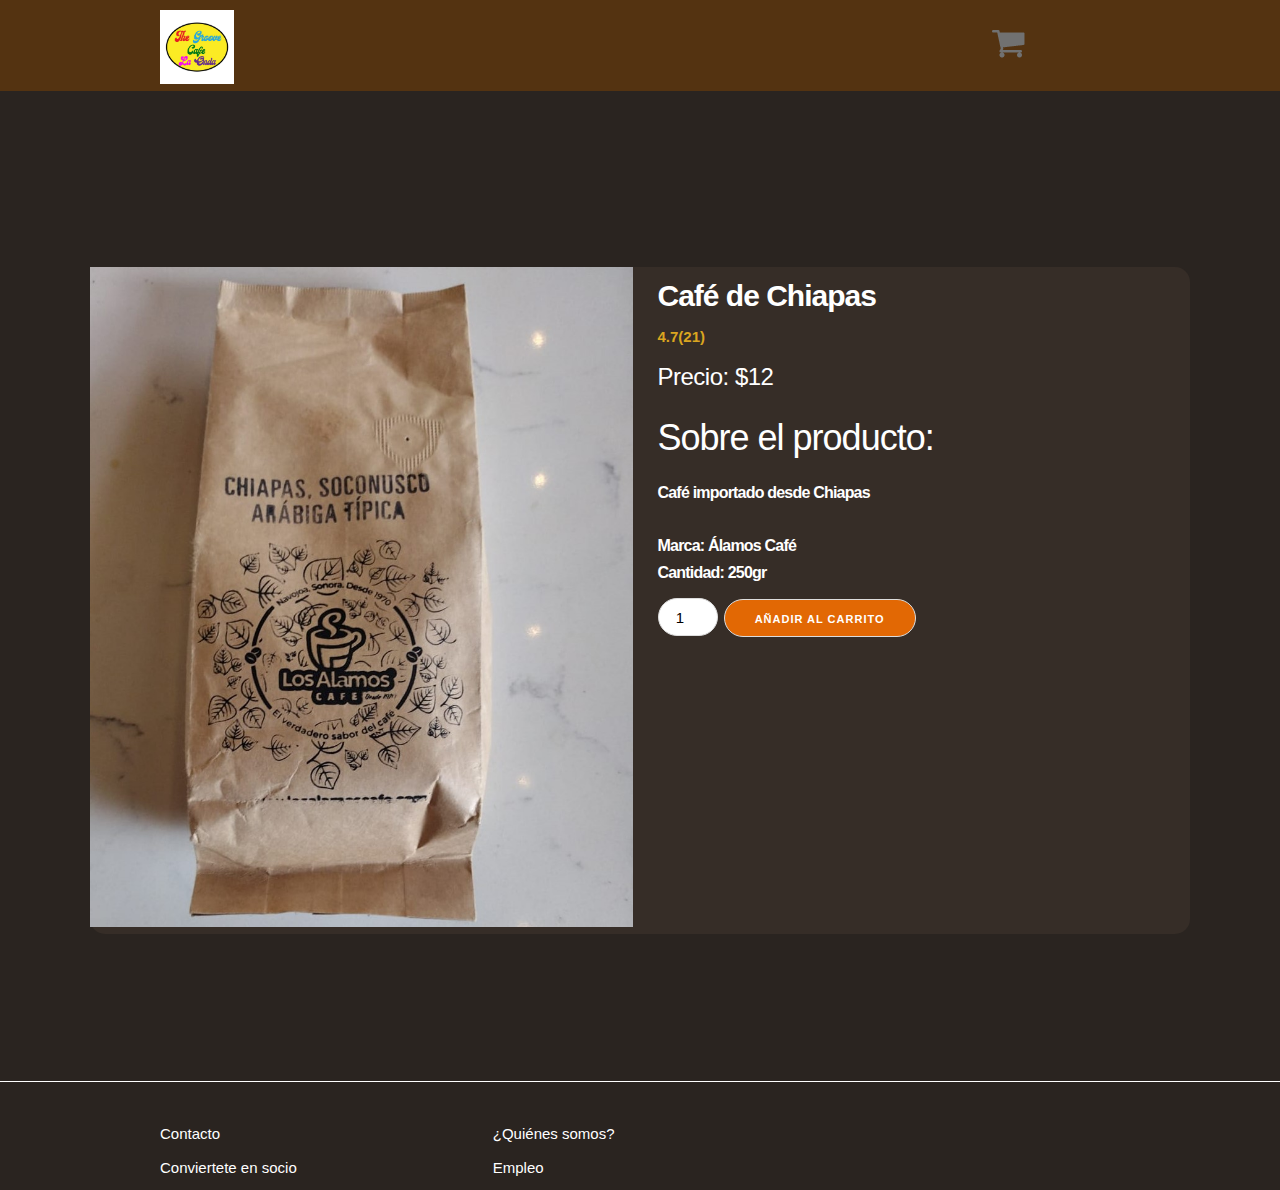
<file: productos/cafechiapas.html>
<!DOCTYPE html>
<html lang="en">
    <head>
        <meta charset="UTF-8">
        <meta http-equiv="X-UA-Compatible" content="IE=edge">
        <meta name="viewport" content="width=device-width, initial-scale=1.0">
        <title>Café de Chiapas</title>
        <link rel="shortcut icon" href="../img/thegroove.jpg"> 
        <link rel="stylesheet" href="../css/normalize.css">
        <link rel="stylesheet" href="../css/skeleton.css">
        <link rel="stylesheet" href="../css/custom.css">
        <link rel="stylesheet" href="../css/customproducto.css">
        <link rel="stylesheet" href="https://cdnjs.cloudflare.com/ajax/libs/font-awesome/5.15.1/css/all.min.css" integrity="sha512-+4zCK9k+qNFUR5X+cKL9EIR+ZOhtIloNl9GIKS57V1MyNsYpYcUrUeQc9vNfzsWfV28IaLL3i96P9sdNyeRssA==" crossorigin="anonymous" />
    </head>

    <body>
        
        <header id="header" class="header">
            <div class="container">
                <div class="row">

                    <div class="four columns">
                        <a href="../index.html"><img class="logo" src="../img/thegroove.jpg" alt="" width="25%" height="25%" id="logo"></a>
                    </div>

                    <div class="two columns u-pull-right">
                        <ul>
                            <li class="submenu">
                                <img class="carrito-logo" src="../img/cart.png" alt="" id="img-carrito">
                                <div id="carrito">
                                    <table id="lista-carrito" class="u-full-width">
                                        <thead>
                                            <tr>
                                                <th>Imagen</th>
                                                <th>Nombre</th>
                                                <th>Precio</th>
                                                <th></th>
                                            </tr>
                                            <tr>
                                                <th><img src="../img/cafeoaxaca.jpeg" class="foto" alt=""></th>
                                                <th>Café de Oaxaca</th>
                                                <th>$12</th>
                                                <th class="boton-clear">X</th>
                                            </tr>
                                        </thead>
                                        <tbody></tbody>
                                    </table>
                                    <button href="#" id="realizar-pedido" class="button u-full-width">Realizar pedido</button>
                                    <button href="#" id="vaciar-carrito" class="button u-full-width">Vaciar Carrito</button>
                                </div>
                            </li>
                        </ul>
                    </div>

                </div>
            </div>
        </header>

        <div class = "card-wrapper">
            <div class = "card">
                <!-- card left -->
                <div class = "product-imgs">
                    <div class = "img-display">
                        <div class = "img-showcase">
                            <img width="100%" src="../img/cafechiapas.jpeg" alt = "shoe image">
                        </div>
                    </div>
                </div>
              <!-- card right -->
              <div class = "product-content">
                <h2 class = "product-title">Café de Chiapas</h2>
                <div class = "product-rating">
                  <i class = "fas fa-star"></i>
                  <i class = "fas fa-star"></i>
                  <i class = "fas fa-star"></i>
                  <i class = "fas fa-star"></i>
                  <i class = "fas fa-star-half-alt"></i>
                  <span>4.7(21)</span>
                </div>
      
                <div class = "product-price">
                  <h5 class = "new-price">Precio: <span>$12</span></h5>
                  
                  <h3>Sobre el producto: </h3>
                  <h4>Café importado desde Chiapas<h4>
                    <br>
                    <h4>Marca: Álamos Café</h4>
                    <h4>Cantidad: 250gr</h4>
                </div>
      
                <div class = "purchase-info">
                  <input class="colortexto" type = "number" min = "0" value = "1">
                  <button type = "button" class = "btn">
                    Añadir al carrito <i class = "fas fa-shopping-cart"></i>
                  </button>
                </div>
      
                </div>
            </div>
        </div>

        <footer id="footer" class="footer">

            <div class="container">
                <div class="row">

                    <div class="four columns">
                        <nav id="principal" class="menu">
                            <a class="enlace" href="#">Contacto</a>
                            <a class="enlace" href="#">Conviertete en socio</a>
                        </nav>
                    </div>

                    <div class="four columns">
                        <nav id="secundario" class="menu">
                            <a class="enlace" href="#">¿Quiénes somos?</a>
                            <a class="enlace" href="#">Empleo</a>
                        </nav>
                    </div>

                </div>
            </div>

        </footer>
    </body>
</html>
</file>
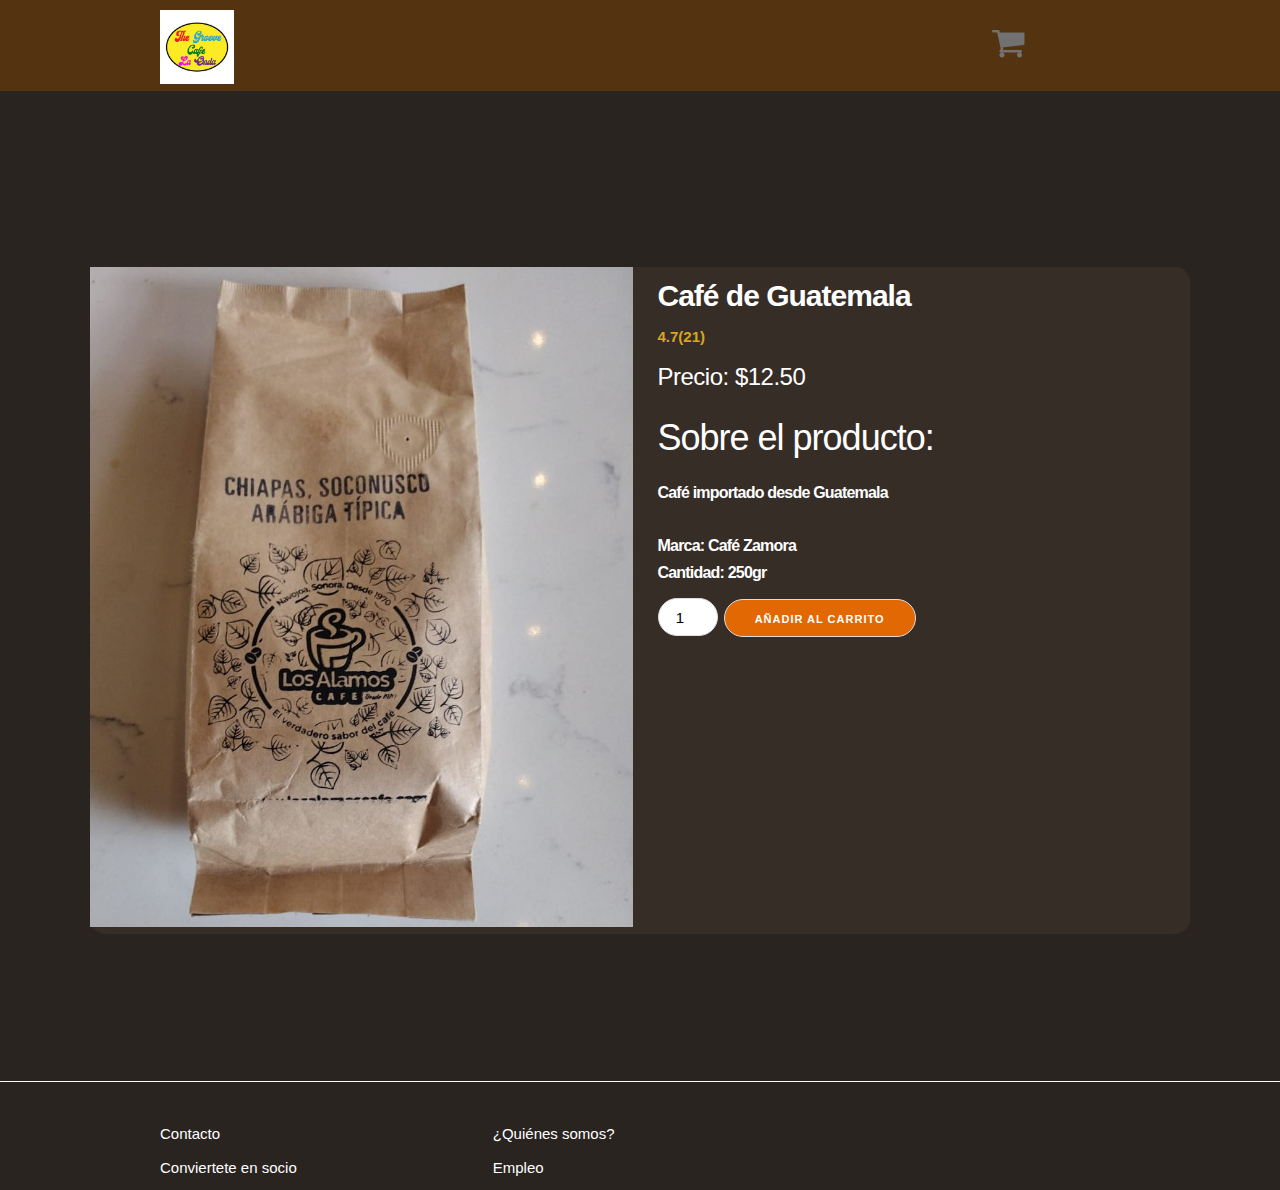
<file: productos/cafeguatemala.html>
<!DOCTYPE html>
<html lang="en">
    <head>
        <meta charset="UTF-8">
        <meta http-equiv="X-UA-Compatible" content="IE=edge">
        <meta name="viewport" content="width=device-width, initial-scale=1.0">
        <title>Café de Guatemala</title>
        <link rel="shortcut icon" href="../img/thegroove.jpg"> 
        <link rel="stylesheet" href="../css/normalize.css">
        <link rel="stylesheet" href="../css/skeleton.css">
        <link rel="stylesheet" href="../css/custom.css">
        <link rel="stylesheet" href="../css/customproducto.css">
        <link rel="stylesheet" href="https://cdnjs.cloudflare.com/ajax/libs/font-awesome/5.15.1/css/all.min.css" integrity="sha512-+4zCK9k+qNFUR5X+cKL9EIR+ZOhtIloNl9GIKS57V1MyNsYpYcUrUeQc9vNfzsWfV28IaLL3i96P9sdNyeRssA==" crossorigin="anonymous" />
    </head>

    <body>
        
        <header id="header" class="header">
            <div class="container">
                <div class="row">

                    <div class="four columns">
                        <a href="../index.html"><img class="logo" src="../img/thegroove.jpg" alt="" width="25%" height="25%" id="logo"></a>
                    </div>

                    <div class="two columns u-pull-right">
                        <ul>
                            <li class="submenu">
                                <img class="carrito-logo" src="../img/cart.png" alt="" id="img-carrito">
                                <div id="carrito">
                                    <table id="lista-carrito" class="u-full-width">
                                        <thead>
                                            <tr>
                                                <th>Imagen</th>
                                                <th>Nombre</th>
                                                <th>Precio</th>
                                                <th></th>
                                            </tr>
                                            <tr>
                                                <th><img src="../img/cafeoaxaca.jpeg" class="foto" alt=""></th>
                                                <th>Café de Oaxaca</th>
                                                <th>$12</th>
                                                <th class="boton-clear">X</th>
                                            </tr>
                                        </thead>
                                        <tbody></tbody>
                                    </table>
                                    <button href="#" id="realizar-pedido" class="button u-full-width">Realizar pedido</button>
                                    <button href="#" id="vaciar-carrito" class="button u-full-width">Vaciar Carrito</button>
                                </div>
                            </li>
                        </ul>
                    </div>

                </div>
            </div>
        </header>

        <div class = "card-wrapper">
            <div class = "card">
                <!-- card left -->
                <div class = "product-imgs">
                    <div class = "img-display">
                        <div class = "img-showcase">
                            <img width="100%" src="../img/cafechiapas.jpeg" alt = "shoe image">
                        </div>
                    </div>
                </div>
              <!-- card right -->
              <div class = "product-content">
                <h2 class = "product-title">Café de Guatemala</h2>
                <div class = "product-rating">
                  <i class = "fas fa-star"></i>
                  <i class = "fas fa-star"></i>
                  <i class = "fas fa-star"></i>
                  <i class = "fas fa-star"></i>
                  <i class = "fas fa-star-half-alt"></i>
                  <span>4.7(21)</span>
                </div>
      
                <div class = "product-price">
                  <h5 class = "new-price">Precio: <span>$12.50</span></h5>
                  <h3>Sobre el producto: </h3>
                  <h4>Café importado desde Guatemala<h4>
                    <br>
                    <h4>Marca: Café Zamora</h4>
                    <h4>Cantidad: 250gr</h4>
                </div>
      
                <div class = "purchase-info">
                  <input class="colortexto" type = "number" min = "0" value = "1">
                  <button type = "button" class = "btn">
                    Añadir al carrito <i class = "fas fa-shopping-cart"></i>
                  </button>
                </div>
      
                </div>
            </div>
        </div>

        <footer id="footer" class="footer">

            <div class="container">
                <div class="row">

                    <div class="four columns">
                        <nav id="principal" class="menu">
                            <a class="enlace" href="#">Contacto</a>
                            <a class="enlace" href="#">Conviertete en socio</a>
                        </nav>
                    </div>

                    <div class="four columns">
                        <nav id="secundario" class="menu">
                            <a class="enlace" href="#">¿Quiénes somos?</a>
                            <a class="enlace" href="#">Empleo</a>
                        </nav>
                    </div>

                </div>
            </div>

        </footer>
    </body>
</html>
</file>
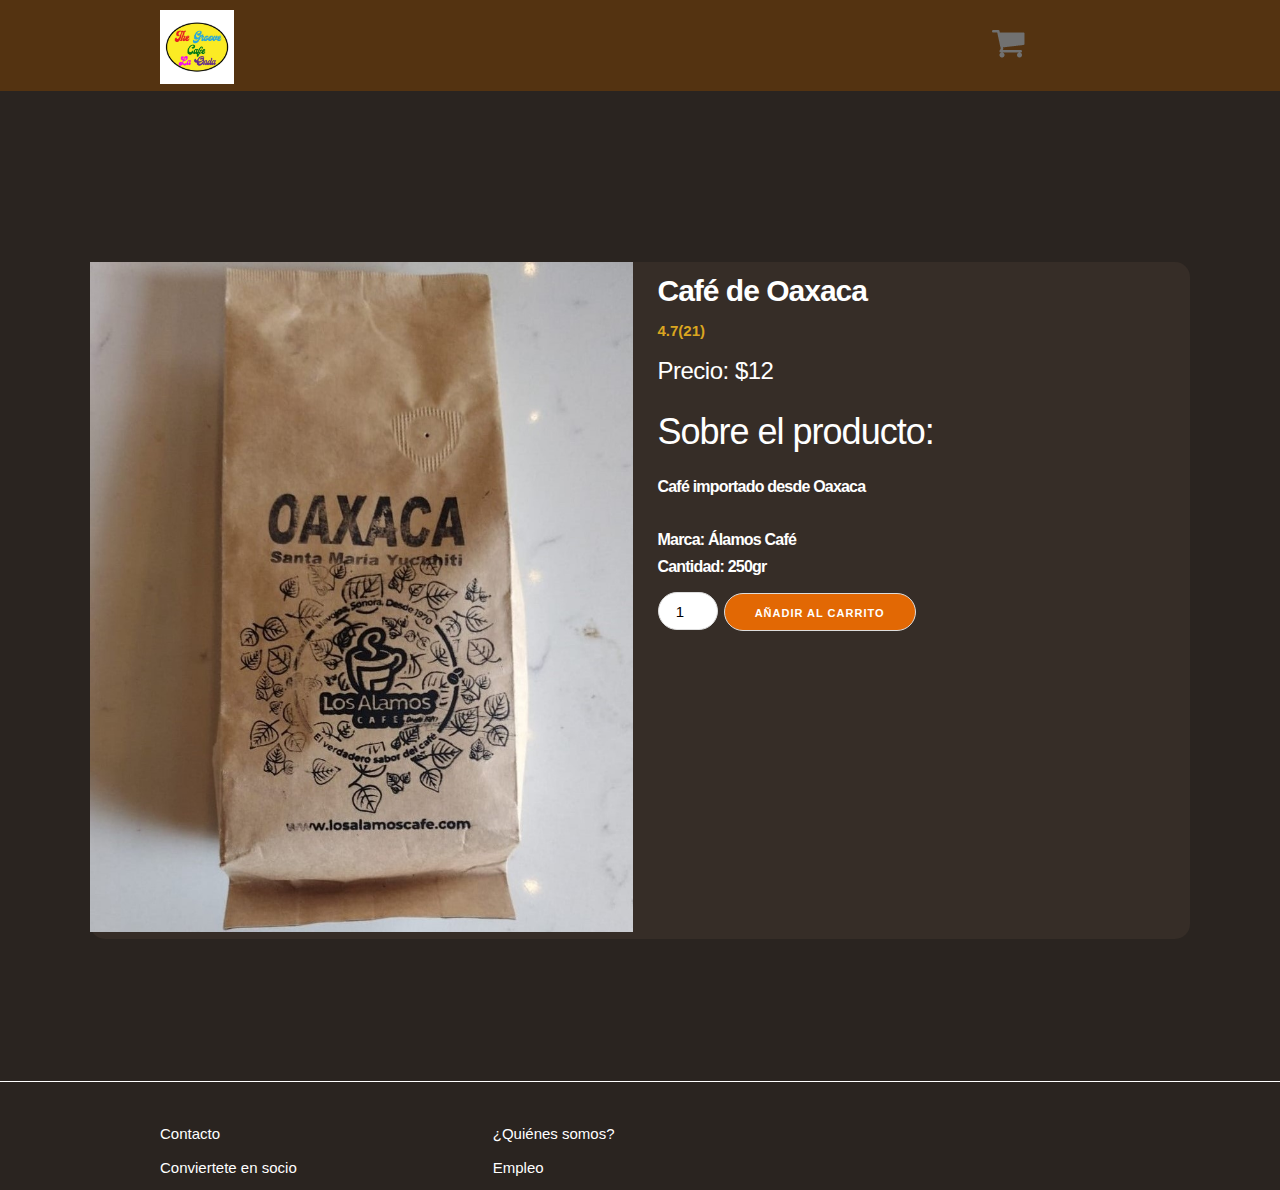
<file: productos/cafeoaxaca.html>
<!DOCTYPE html>
<html lang="en">
    <head>
        <meta charset="UTF-8">
        <meta http-equiv="X-UA-Compatible" content="IE=edge">
        <meta name="viewport" content="width=device-width, initial-scale=1.0">
        <title>Café de Oaxaca</title>
        <link rel="shortcut icon" href="../img/thegroove.jpg"> 
        <link rel="stylesheet" href="../css/normalize.css">
        <link rel="stylesheet" href="../css/skeleton.css">
        <link rel="stylesheet" href="../css/custom.css">
        <link rel="stylesheet" href="../css/customproducto.css">
        <link rel="stylesheet" href="https://cdnjs.cloudflare.com/ajax/libs/font-awesome/5.15.1/css/all.min.css" integrity="sha512-+4zCK9k+qNFUR5X+cKL9EIR+ZOhtIloNl9GIKS57V1MyNsYpYcUrUeQc9vNfzsWfV28IaLL3i96P9sdNyeRssA==" crossorigin="anonymous" />
    </head>

    <body>
        
        <header id="header" class="header">
            <div class="container">
                <div class="row">

                    <div class="four columns">
                        <a href="../index.html"><img class="logo" src="../img/thegroove.jpg" alt="" width="25%" height="25%" id="logo"></a>
                    </div>

                    <div class="two columns u-pull-right">
                        <ul>
                            <li class="submenu">
                                <img class="carrito-logo" src="../img/cart.png" alt="" id="img-carrito">
                                <div id="carrito">
                                    <table id="lista-carrito" class="u-full-width">
                                        <thead>
                                            <tr>
                                                <th>Imagen</th>
                                                <th>Nombre</th>
                                                <th>Precio</th>
                                                <th></th>
                                            </tr>
                                            <tr>
                                                <th><img src="../img/cafeoaxaca.jpeg" class="foto" alt=""></th>
                                                <th>Café de Oaxaca</th>
                                                <th>$12</th>
                                                <th class="boton-clear">X</th>
                                            </tr>
                                        </thead>
                                        <tbody></tbody>
                                    </table>
                                    <button href="#" id="realizar-pedido" class="button u-full-width">Realizar pedido</button>
                                    <button href="#" id="vaciar-carrito" class="button u-full-width">Vaciar Carrito</button>
                                </div>
                            </li>
                        </ul>
                    </div>

                </div>
            </div>
        </header>

        <div class = "card-wrapper">
            <div class = "card">
                <!-- card left -->
                <div class = "product-imgs">
                    <div class = "img-display">
                        <div class = "img-showcase">
                            <img width="100%" src="../img/cafeoaxaca.jpeg" alt = "shoe image">
                        </div>
                    </div>
                </div>
              <!-- card right -->
              <div class = "product-content">
                <h2 class = "product-title">Café de Oaxaca</h2>
                <div class = "product-rating">
                  <i class = "fas fa-star"></i>
                  <i class = "fas fa-star"></i>
                  <i class = "fas fa-star"></i>
                  <i class = "fas fa-star"></i>
                  <i class = "fas fa-star-half-alt"></i>
                  <span>4.7(21)</span>
                </div>
      
                <div class = "product-price">
                  <h5 class = "new-price">Precio: <span>$12</span></h5>
                  <h3>Sobre el producto: </h3>
                  <h4>Café importado desde Oaxaca<h4>
                    <br>
                    <h4>Marca: Álamos Café</h4>
                    <h4>Cantidad: 250gr</h4>
                 </div>
      
                <div class = "purchase-info">
                  <input class="colortexto" type = "number" min = "0" value = "1">
                  <button type = "button" class = "btn">
                    Añadir al carrito <i class = "fas fa-shopping-cart"></i>
                  </button>
                </div>
      
                </div>
            </div>
        </div>

        <footer id="footer" class="footer">

            <div class="container">
                <div class="row">

                    <div class="four columns">
                        <nav id="principal" class="menu">
                            <a class="enlace" href="#">Contacto</a>
                            <a class="enlace" href="#">Conviertete en socio</a>
                        </nav>
                    </div>

                    <div class="four columns">
                        <nav id="secundario" class="menu">
                            <a class="enlace" href="#">¿Quiénes somos?</a>
                            <a class="enlace" href="#">Empleo</a>
                        </nav>
                    </div>

                </div>
            </div>

        </footer>
    </body>
</html>
</file>
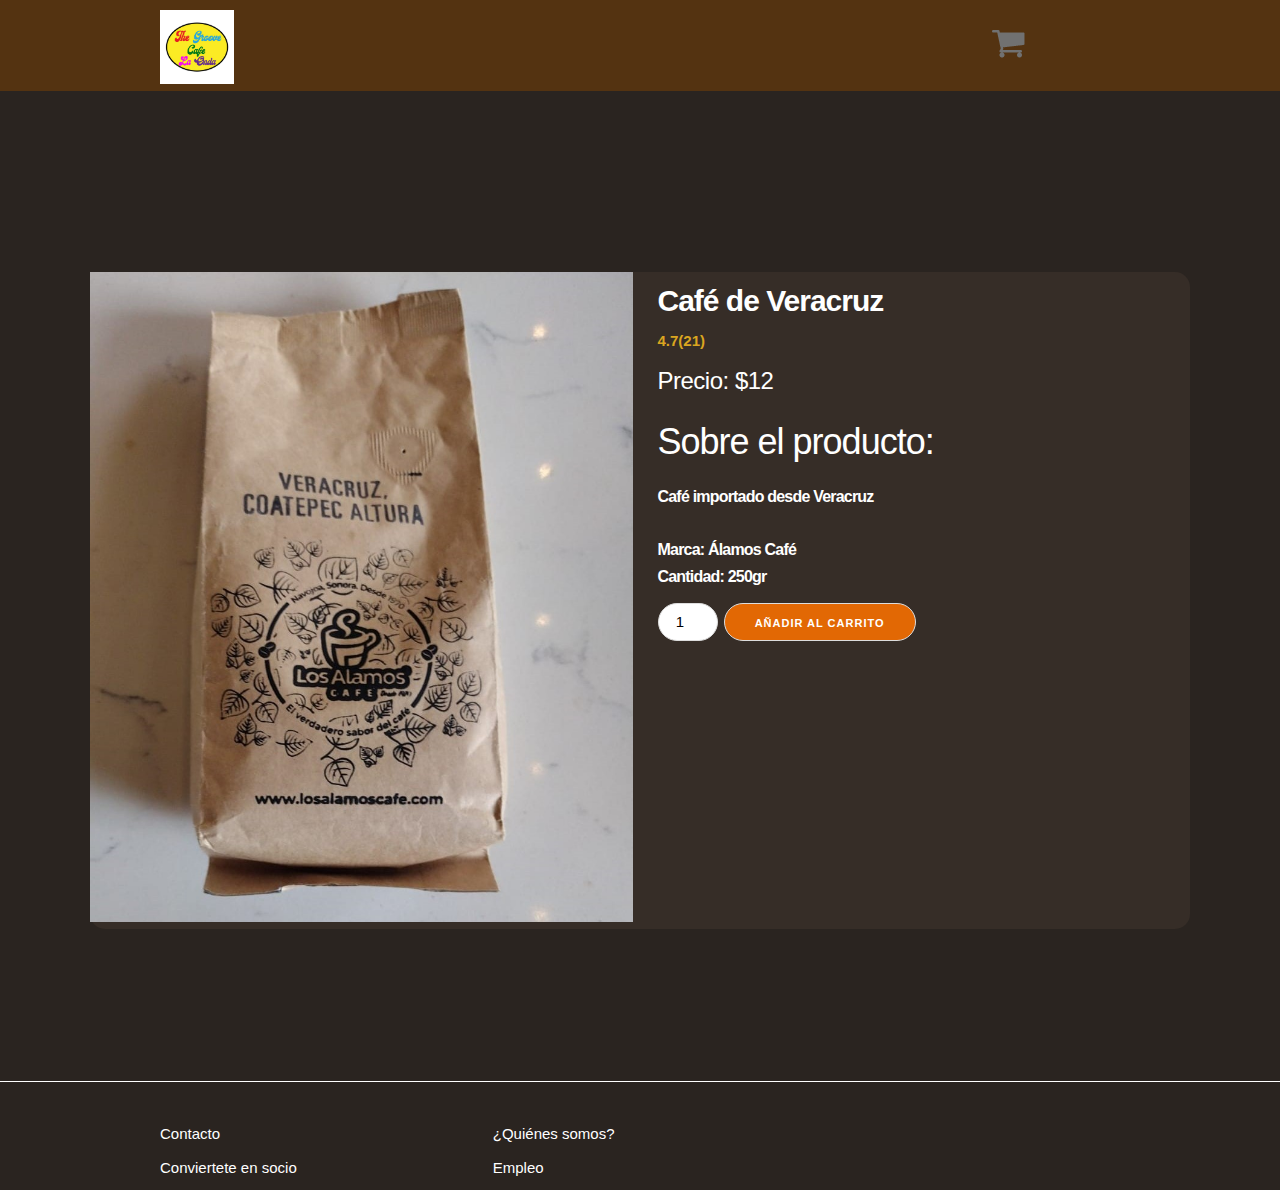
<file: productos/cafeveracruz.html>
<!DOCTYPE html>
<html lang="en">
    <head>
        <meta charset="UTF-8">
        <meta http-equiv="X-UA-Compatible" content="IE=edge">
        <meta name="viewport" content="width=device-width, initial-scale=1.0">
        <title>Café de Veracruz</title>
        <link rel="shortcut icon" href="../img/thegroove.jpg"> 
        <link rel="stylesheet" href="../css/normalize.css">
        <link rel="stylesheet" href="../css/skeleton.css">
        <link rel="stylesheet" href="../css/custom.css">
        <link rel="stylesheet" href="../css/customproducto.css">
        <link rel="stylesheet" href="https://cdnjs.cloudflare.com/ajax/libs/font-awesome/5.15.1/css/all.min.css" integrity="sha512-+4zCK9k+qNFUR5X+cKL9EIR+ZOhtIloNl9GIKS57V1MyNsYpYcUrUeQc9vNfzsWfV28IaLL3i96P9sdNyeRssA==" crossorigin="anonymous" />
    </head>

    <body>
        
        <header id="header" class="header">
            <div class="container">
                <div class="row">

                    <div class="four columns">
                        <a href="../index.html"><img class="logo" src="../img/thegroove.jpg" alt="" width="25%" height="25%" id="logo"></a>
                    </div>

                    <div class="two columns u-pull-right">
                        <ul>
                            <li class="submenu">
                                <img class="carrito-logo" src="../img/cart.png" alt="" id="img-carrito">
                                <div id="carrito">
                                    <table id="lista-carrito" class="u-full-width">
                                        <thead>
                                            <tr>
                                                <th>Imagen</th>
                                                <th>Nombre</th>
                                                <th>Precio</th>
                                                <th></th>
                                            </tr>
                                            <tr>
                                                <th><img src="../img/cafeoaxaca.jpeg" class="foto" alt=""></th>
                                                <th>Café de Oaxaca</th>
                                                <th>$12</th>
                                                <th class="boton-clear">X</th>
                                            </tr>
                                        </thead>
                                        <tbody></tbody>
                                    </table>
                                    <button href="#" id="realizar-pedido" class="button u-full-width">Realizar pedido</button>
                                    <button href="#" id="vaciar-carrito" class="button u-full-width">Vaciar Carrito</button>
                                </div>
                            </li>
                        </ul>
                    </div>

                </div>
            </div>
        </header>

        <div class = "card-wrapper">
            <div class = "card">
                <!-- card left -->
                <div class = "product-imgs">
                    <div class = "img-display">
                        <div class = "img-showcase">
                            <img width="100%" src="../img/cafeveracruz.jpeg" alt = "shoe image">
                        </div>
                    </div>
                </div>
              <!-- card right -->
              <div class = "product-content">
                <h2 class = "product-title">Café de Veracruz</h2>
                <div class = "product-rating">
                  <i class = "fas fa-star"></i>
                  <i class = "fas fa-star"></i>
                  <i class = "fas fa-star"></i>
                  <i class = "fas fa-star"></i>
                  <i class = "fas fa-star-half-alt"></i>
                  <span>4.7(21)</span>
                </div>
      
                <div class = "product-price">
                  <h5 class = "new-price">Precio: <span>$12</span></h5>
                  <h3>Sobre el producto: </h3>
                  <h4>Café importado desde Veracruz<h4>
                    <br>
                    <h4>Marca: Álamos Café</h4>
                    <h4>Cantidad: 250gr</h4>
                </div>
      
                <div class = "purchase-info">
                  <input class="colortexto" type = "number" min = "0" value = "1">
                  <button type = "button" class = "btn">
                    Añadir al carrito <i class = "fas fa-shopping-cart"></i>
                  </button>
                </div>
      
                </div>
            </div>
        </div>

        <footer id="footer" class="footer">

            <div class="container">
                <div class="row">

                    <div class="four columns">
                        <nav id="principal" class="menu">
                            <a class="enlace" href="#">Contacto</a>
                            <a class="enlace" href="#">Conviertete en socio</a>
                        </nav>
                    </div>

                    <div class="four columns">
                        <nav id="secundario" class="menu">
                            <a class="enlace" href="#">¿Quiénes somos?</a>
                            <a class="enlace" href="#">Empleo</a>
                        </nav>
                    </div>

                </div>
            </div>

        </footer>
    </body>
</html>
</file>
<file: css/skeleton.css>
/*
* Skeleton V2.0.4
* Copyright 2014, Dave Gamache
* www.getskeleton.com
* Free to use under the MIT license.
* http://www.opensource.org/licenses/mit-license.php
* 12/29/2014
*/


/* Table of contents
––––––––––––––––––––––––––––––––––––––––––––––––––
- Grid
- Base Styles
- Typography
- Links
- Buttons
- Forms
- Lists
- Code
- Tables
- Spacing
- Utilities
- Clearing
- Media Queries
*/


/* Grid
–––––––––––––––––––––––––––––––––––––––––––––––––– */
.container {
    width: 100%;
    max-width: 960px;
    margin: 0 auto;
    padding: 0 20px;
    box-sizing: border-box; }
  .column,
  .columns {
    width: 100%;
    float: left;
    box-sizing: border-box; }
  
  /* For devices larger than 400px */
  @media (min-width: 400px) {
    .container {
      width: 85%;
      padding: 0; }
  }
  
  /* For devices larger than 550px */
  @media (min-width: 550px) {
    .container {
      width: 80%; }
    .column,
    .columns {
      margin-left: 4%; }
    .column:first-child,
    .columns:first-child {
      margin-left: 0; }
  
    .one.column,
    .one.columns                    { width: 4.66666666667%; }
    .two.columns                    { width: 13.3333333333%; }
    .three.columns                  { width: 22%;            }
    .four.columns                   { width: 30.6666666667%; }
    .five.columns                   { width: 39.3333333333%; }
    .six.columns                    { width: 48%;            }
    .seven.columns                  { width: 56.6666666667%; }
    .eight.columns                  { width: 65.3333333333%; }
    .nine.columns                   { width: 74.0%;          }
    .ten.columns                    { width: 82.6666666667%; }
    .eleven.columns                 { width: 91.3333333333%; }
    .twelve.columns                 { width: 100%; margin-left: 0; }
  
    .one-third.column               { width: 30.6666666667%; }
    .two-thirds.column              { width: 65.3333333333%; }
  
    .one-half.column                { width: 48%; }
  
    /* Offsets */
    .offset-by-one.column,
    .offset-by-one.columns          { margin-left: 8.66666666667%; }
    .offset-by-two.column,
    .offset-by-two.columns          { margin-left: 17.3333333333%; }
    .offset-by-three.column,
    .offset-by-three.columns        { margin-left: 26%;            }
    .offset-by-four.column,
    .offset-by-four.columns         { margin-left: 34.6666666667%; }
    .offset-by-five.column,
    .offset-by-five.columns         { margin-left: 43.3333333333%; }
    .offset-by-six.column,
    .offset-by-six.columns          { margin-left: 52%;            }
    .offset-by-seven.column,
    .offset-by-seven.columns        { margin-left: 60.6666666667%; }
    .offset-by-eight.column,
    .offset-by-eight.columns        { margin-left: 69.3333333333%; }
    .offset-by-nine.column,
    .offset-by-nine.columns         { margin-left: 78.0%;          }
    .offset-by-ten.column,
    .offset-by-ten.columns          { margin-left: 86.6666666667%; }
    .offset-by-eleven.column,
    .offset-by-eleven.columns       { margin-left: 95.3333333333%; }
  
    .offset-by-one-third.column,
    .offset-by-one-third.columns    { margin-left: 34.6666666667%; }
    .offset-by-two-thirds.column,
    .offset-by-two-thirds.columns   { margin-left: 69.3333333333%; }
  
    .offset-by-one-half.column,
    .offset-by-one-half.columns     { margin-left: 52%; }
  
  }
  
  
  /* Base Styles
  –––––––––––––––––––––––––––––––––––––––––––––––––– */
  /* NOTE
  html is set to 62.5% so that all the REM measurements throughout Skeleton
  are based on 10px sizing. So basically 1.5rem = 15px :) */
  html {
    font-size: 62.5%; }
  body {
    font-size: 1.5em; /* currently ems cause chrome bug misinterpreting rems on body element */
    line-height: 1.6;
    font-weight: 400;
    font-family: "Raleway", "HelveticaNeue", "Helvetica Neue", Helvetica, Arial, sans-serif;
    color: #222; }
  
  
  /* Typography
  –––––––––––––––––––––––––––––––––––––––––––––––––– */
  h1, h2, h3, h4, h5, h6 {
    margin-top: 0;
    margin-bottom: 2rem;
    font-weight: 300; }
  h1 { font-size: 4.0rem; line-height: 1.2;  letter-spacing: -.1rem;}
  h2 { font-size: 3.6rem; line-height: 1.25; letter-spacing: -.1rem; }
  h3 { font-size: 3.0rem; line-height: 1.3;  letter-spacing: -.1rem; }
  h4 { font-size: 2.4rem; line-height: 1.35; letter-spacing: -.08rem; }
  h5 { font-size: 1.8rem; line-height: 1.5;  letter-spacing: -.05rem; }
  h6 { font-size: 1.5rem; line-height: 1.6;  letter-spacing: 0; }
  
  /* Larger than phablet */
  @media (min-width: 550px) {
    h1 { font-size: 5.0rem; }
    h2 { font-size: 4.2rem; }
    h3 { font-size: 3.6rem; }
    h4 { font-size: 3.0rem; }
    h5 { font-size: 2.4rem; }
    h6 { font-size: 1.5rem; }
  }
  
  p {
    margin-top: 0; }
  
  
  /* Links
  –––––––––––––––––––––––––––––––––––––––––––––––––– */
  a {
    color: #ce6d06; }
  a:hover {
    color: #A95905; }
  
  
  /* Buttons
  –––––––––––––––––––––––––––––––––––––––––––––––––– */
  .button,
  button,
  input[type="submit"],
  input[type="reset"],
  input[type="button"] {
    display: inline-block;
    height: 38px;
    padding: 0 30px;
    color: rgb(255, 255, 255);
    text-align: center;
    font-size: 11px;
    font-weight: 600;
    line-height: 38px;
    letter-spacing: .1rem;
    text-transform: uppercase;
    text-decoration: none;
    white-space: nowrap;
    background-color: transparent;
    border-radius: 4px;
    border: 1px solid #bbb;
    cursor: pointer;
    box-sizing: border-box; }
  .button:hover,
  button:hover,
  input[type="submit"]:hover,
  input[type="reset"]:hover,
  input[type="button"]:hover,
  .button:focus,
  button:focus,
  input[type="submit"]:focus,
  input[type="reset"]:focus,
  input[type="button"]:focus {
    color: #ce6d06;
    border-color: #888;
    outline: 0; }
  .button.button-primary,
  button.button-primary,
  input[type="submit"].button-primary,
  input[type="reset"].button-primary,
  input[type="button"].button-primary {
    color: #FFF;
    background-color: #ce6d06;
    border-color: #ce6d06; }
  .button.button-primary:hover,
  button.button-primary:hover,
  input[type="submit"].button-primary:hover,
  input[type="reset"].button-primary:hover,
  input[type="button"].button-primary:hover,
  .button.button-primary:focus,
  button.button-primary:focus,
  input[type="submit"].button-primary:focus,
  input[type="reset"].button-primary:focus,
  input[type="button"].button-primary:focus {
    color: #FFF;
    background-color: #A95905;
    border-color: #A95905; }
  
  
  /* Forms
  –––––––––––––––––––––––––––––––––––––––––––––––––– */
  input[type="email"],
  input[type="number"],
  input[type="search"],
  input[type="text"],
  input[type="tel"],
  input[type="url"],
  input[type="password"],
  textarea,
  select {
    height: 38px;
    padding: 6px 10px; /* The 6px vertically centers text on FF, ignored by Webkit */
    background-color: #fff;
    border: 1px solid #D1D1D1;
    border-radius: 4px;
    box-shadow: none;
    box-sizing: border-box; }
  /* Removes awkward default styles on some inputs for iOS */
  input[type="email"],
  input[type="number"],
  input[type="search"],
  input[type="text"],
  input[type="tel"],
  input[type="url"],
  input[type="password"],
  textarea {
    -webkit-appearance: none;
       -moz-appearance: none;
            appearance: none; }
  textarea {
    min-height: 65px;
    padding-top: 6px;
    padding-bottom: 6px; }
  input[type="email"]:focus,
  input[type="number"]:focus,
  input[type="search"]:focus,
  input[type="text"]:focus,
  input[type="tel"]:focus,
  input[type="url"]:focus,
  input[type="password"]:focus,
  textarea:focus,
  select:focus {
    border: 1px solid #ce6d06;
    outline: 0; }
  label,
  legend {
    display: block;
    margin-bottom: .5rem;
    font-weight: 600; }
  fieldset {
    padding: 0;
    border-width: 0; }
  input[type="checkbox"],
  input[type="radio"] {
    display: inline; }
  label > .label-body {
    display: inline-block;
    margin-left: .5rem;
    font-weight: normal; }
  
  
  /* Lists
  –––––––––––––––––––––––––––––––––––––––––––––––––– */
  ul {
    list-style: circle inside; }
  ol {
    list-style: decimal inside; }
  ol, ul {
    padding-left: 0;
    margin-top: 0; }
  ul ul,
  ul ol,
  ol ol,
  ol ul {
    margin: 1.5rem 0 1.5rem 3rem;
    font-size: 90%; }
  li {
    margin-bottom: 1rem; }
  
  
  /* Code
  –––––––––––––––––––––––––––––––––––––––––––––––––– */
  code {
    padding: .2rem .5rem;
    margin: 0 .2rem;
    font-size: 90%;
    white-space: nowrap;
    background: #F1F1F1;
    border: 1px solid #E1E1E1;
    border-radius: 4px; }
  pre > code {
    display: block;
    padding: 1rem 1.5rem;
    white-space: pre; }
  
  
  /* Tables
  –––––––––––––––––––––––––––––––––––––––––––––––––– */
  th,
  td {
    padding: 12px 15px;
    text-align: left;
    border-bottom: 1px solid #E1E1E1; }
  th:first-child,
  td:first-child {
    padding-left: 0; }
  th:last-child,
  td:last-child {
    padding-right: 0; }
  
  
  /* Spacing
  –––––––––––––––––––––––––––––––––––––––––––––––––– */
  button,
  .button {
    margin-bottom: 1rem; }
  input,
  textarea,
  select,
  fieldset {
    margin-bottom: 1.5rem; }
  pre,
  blockquote,
  dl,
  figure,
  table,
  p,
  ul,
  ol,
  form {
    margin-bottom: 2.5rem; }
  
  
  /* Utilities
  –––––––––––––––––––––––––––––––––––––––––––––––––– */
  .u-full-width {
    width: 100%;
    box-sizing: border-box; }
  .u-max-full-width {
    max-width: 100%;
    box-sizing: border-box; }
  .u-pull-right {
    float: right; }
  .u-pull-left {
    float: left; }
  
  
  /* Misc
  –––––––––––––––––––––––––––––––––––––––––––––––––– */
  hr {
    margin-top: 3rem;
    margin-bottom: 3.5rem;
    border-width: 0;
    border-top: 1px solid #E1E1E1; }
  
  
  /* Clearing
  –––––––––––––––––––––––––––––––––––––––––––––––––– */
  
  /* Self Clearing Goodness */
  .container:after,
  .row:after,
  .u-cf {
    content: "";
    display: table;
    clear: both; }
  
  
  /* Media Queries
  –––––––––––––––––––––––––––––––––––––––––––––––––– */
  /*
  Note: The best way to structure the use of media queries is to create the queries
  near the relevant code. For example, if you wanted to change the styles for buttons
  on small devices, paste the mobile query code up in the buttons section and style it
  there.
  */
  
  
  /* Larger than mobile */
  @media (min-width: 400px) {}
  
  /* Larger than phablet (also point when grid becomes active) */
  @media (min-width: 550px) {}
  
  /* Larger than tablet */
  @media (min-width: 750px) {}
  
  /* Larger than desktop */
  @media (min-width: 1000px) {}
  
  /* Larger than Desktop HD */
  @media (min-width: 1200px) {}
</file>
<file: css/custom.css>
body{
    background-color: #2A2420;
}

h1{
    text-align: center;
    color: white;
}

h4{
    font-size: 16px;
    font-weight: 700;
}

header{
    text-align: center;
    background-color: #543311;
}

@media (min-width: 750px){
    header{
        text-align: left;
    }
}

ul{
    list-style: none;
}

#hero{
    background-image: url(../img/hero.jpg);
    z-index: 0;
    background-repeat: no-repeat;
    background-position: center;
    background-size: cover;
    height: 700px;
}


#hero::before{
    content: "";
    background: rgba(0, 0, 0, 0.45);
    position: absolute;
    top: 0;
    min-height: 100%;
    left: 0;
    right: 0;
    z-index: -1;
}

#encabezado{
    margin: 30px;
}

.submenu{
    position: relative;
}

.submenu #carrito{
    display: none;
}

.submenu:hover #carrito{
    display: block;
    position: absolute;
    right: 0;
    color: white;
    top: 100%;
    z-index: 100%;
    background-color: #2A2A40;
    padding: 20px;
    min-height: 400px;
    min-width: 300px;
}

.vacio{
    padding: 10px;
    background-color: crimson;
    text-align: center;
    border-radius: 10px;
    color: white;
}

.contenido-hero{
    padding-top: 120px;
    margin-top: 80px;
    color: white;
}

.contenido-hero form{
    margin-bottom: 0;
    color: black;
}

.four{
    color: white;
}

.contenido-hero form #buscador{
    height: 50px;
    margin-bottom: 0;
}

.contenido-hero form .submit-buscador{
    right: 0;
    margin-top: 5px;
    height: 100%;
    padding: 0;
    display: block;
    text-align: -9999px;
    width: 75px;
    background-position: right center;
    background-repeat: no-repeat;
    border-color: rgb(180, 110, 5);
}

.barra{
    padding: 20px 0;
    background: #301800;
}

.barra p{
    margin: 0;
    color: white;
}

#lista-cafe .row{
    margin-bottom: 20px;
}

.agregar-carrito{
    margin: 10px 0;
}

.card{
    text-align: center;
    background: #362D27;
    margin-top: 20px;
    width: 100%;
    border-radius: 15px;
}

@media (min-width: 550px){
    .card{
        text-align: left;
    }
}

.info-card{
    padding: 10px 20px;
    color: white;
    
}

.info-card p,
.card h4{
    margin-bottom: 5px;
}

.info-card .precio{
    text-decoration: line-through;
    font-size: 10px;
    margin-top: 10px;
}

.info-card .precio span{
    font-weight: 700;
    font-size: 22px;
}

.footer{
    border-top: 1px solid white;
    margin-top: 40px;
    padding-top: 40px;
}

.footer .menu a{
    display: block;
    color: white;
    margin-bottom: 10px;
    text-decoration: none;
}

.fotoencarrito{
    height: 100px;
    width: 100px;
}

.boton-clear{
    color: red;
}

.mapa{
    color: white;
    text-align: center;
    background-color: #301800;
}

.carrito-logo{
    margin-top: 30px;
}

.logo{
    margin-top: 10px;
}

.foto{
    background-color: #301800;
    text-align: center;
}
</file>
<file: css/customproducto.css>
@import url('https://fonts.googleapis.com/css2?family=Open+Sans:wght@300;400;600;700;800&display=swap');


.card-wrapper{
    max-width: 1100px;
    margin: 0 auto;
    margin-top: 50px;
}

.product-content{
    padding: 2rem 1rem;
}
.product-title{
    font-size: 3rem;
    font-weight: 700;
    color: white;
    margin: 1rem 0;
}
.product-title::after{
    content: "";
    position: relative;
    left: 0;
    bottom: 0;
    height: 4px;
    width: 80px;
}

.product-link:hover{
    opacity: 0.9;
}
.product-rating{
    color: #ffc107;
}
.product-rating span{
    font-weight: 600;
    color: goldenrod;
}
.product-price{
    margin: 1rem 0;
    font-size: 1rem;
    font-weight: 700;
    color: white;
}
.product-price span{
    font-weight: 400;
}

.new-price span{
    color: white;
}
.product-detail h2{
    color: white;
    padding-bottom: 0.6rem;
}
.product-detail p{
    font-size: 0.9rem;
    padding: 0.3rem;
    opacity: 0.8;
    color: white;
}
.product-detail ul{
    margin: 1rem 0;
    font-size: 0.9rem;
    color: white;
}
.product-detail ul li{
    margin: 0;
    list-style: none;
    background-size: 18px;
    padding-left: 1.7rem;
    margin: 0.4rem 0;
    font-weight: 600;
    opacity: 0.9;
    color: white;
}
.product-detail ul li span{
    font-weight: 400;
    color: white;
}
.purchase-info{
    margin: 1.5rem 0;
}
.purchase-info input,
.purchase-info .btn{
    border: 1.5px solid #ddd;
    border-radius: 20px;
    text-align: center;
    outline: 0;
    margin-right: 0.2rem;
}
.purchase-info input{
    width: 60px;
}
.purchase-info .btn{
    cursor: pointer;
    color: #fff;
}
.purchase-info .btn:first-of-type{
    background: rgb(226, 104, 4);
}
.purchase-info .btn:hover{
    opacity: 0.9;
}


@media screen and (min-width: 992px){
    .card{
        display: grid;
        grid-template-columns: repeat(2, 1fr);
        grid-gap: 1.5rem;
    }
    .card-wrapper{
        height: 100vh;
        display: flex;
        justify-content: center;
        align-items: center;
    }
    .product-imgs{
        display: flex;
        flex-direction: column;
        justify-content: center;
    }
    .product-content{
        padding-top: 0;
        color: white;
    }
}

.colortexto{
    color: black;
}
</file>
